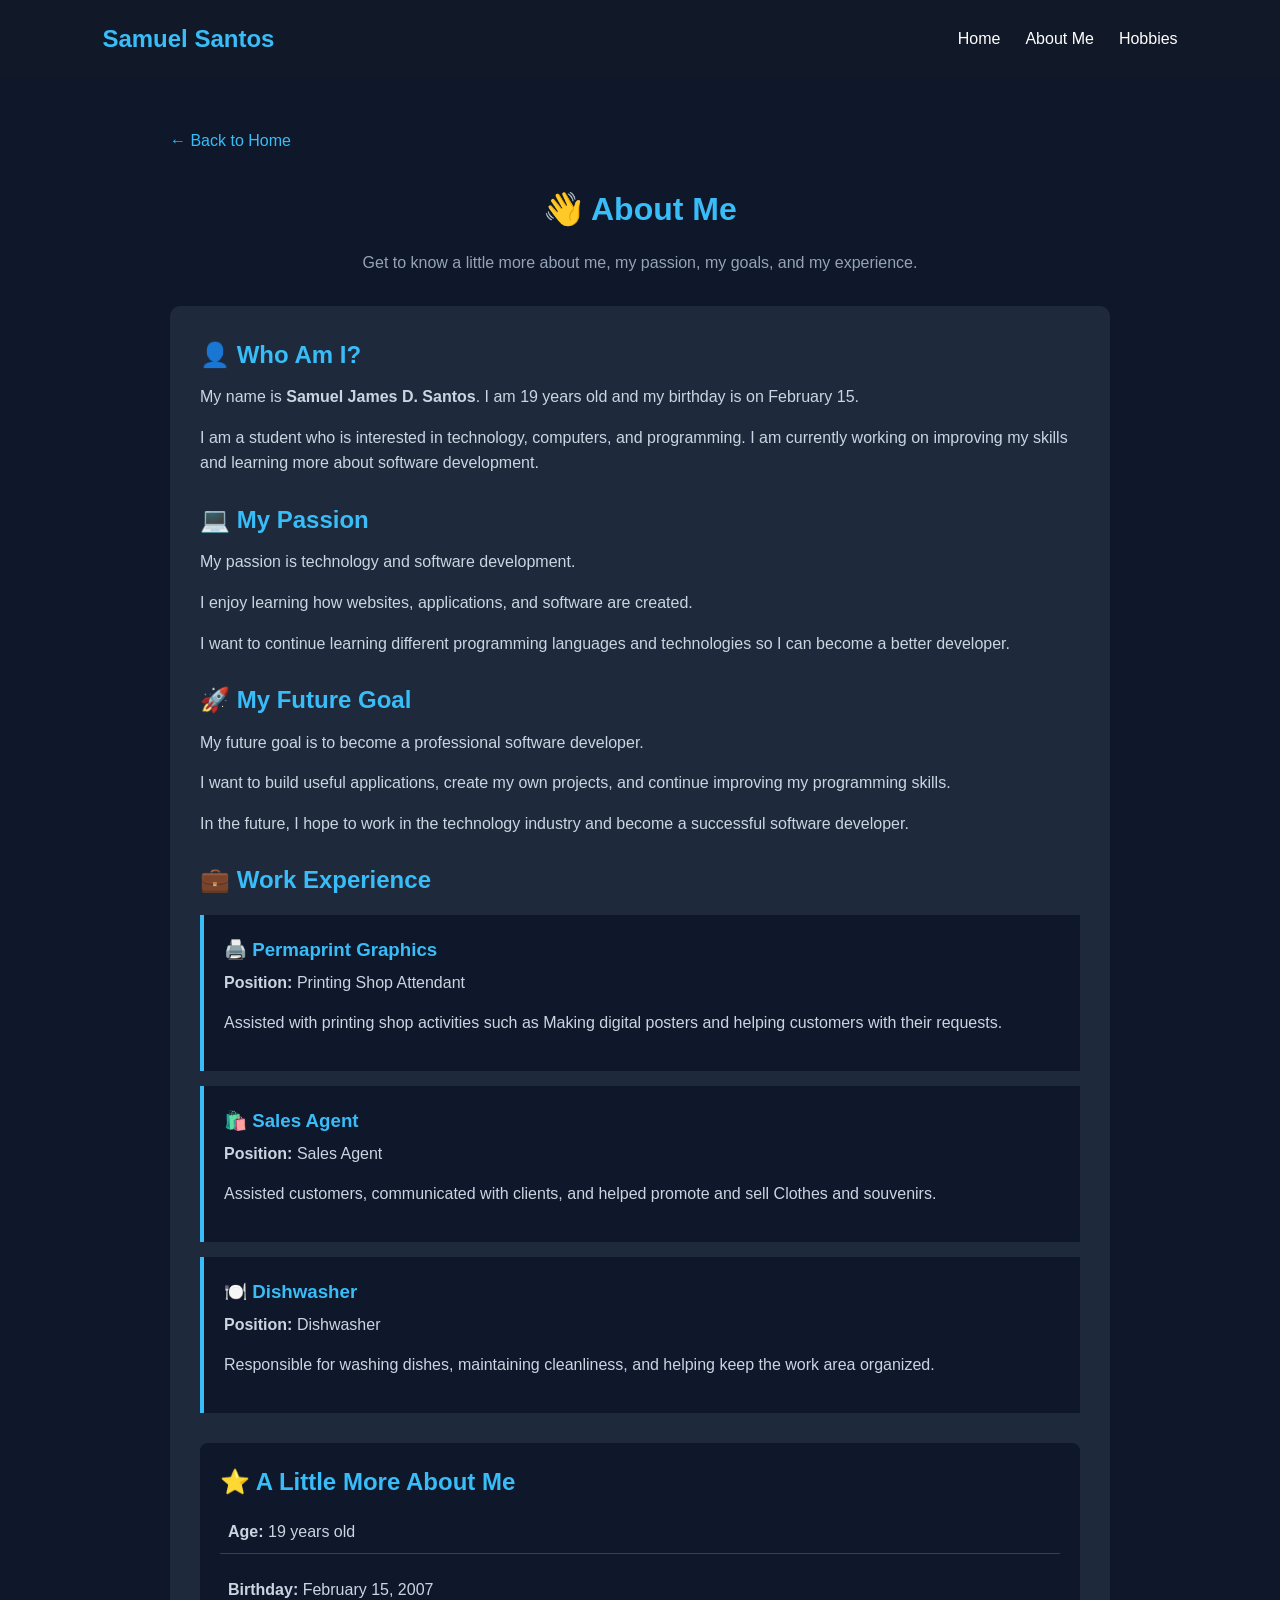
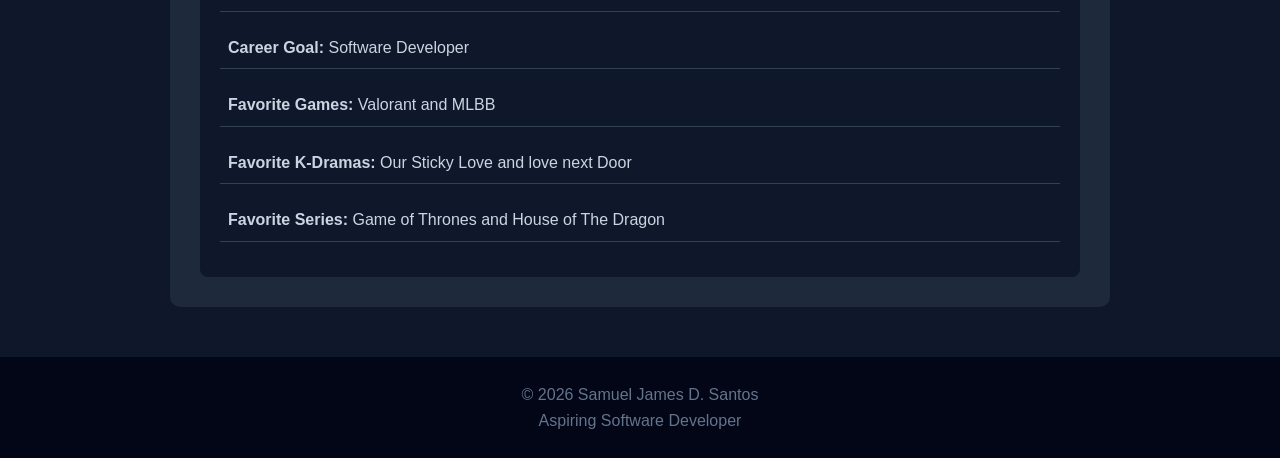
<file: about.html>
<!DOCTYPE html>
<html lang="en">

<head>
    <meta charset="UTF-8">
    <meta name="viewport" content="width=device-width, initial-scale=1.0">
    <title>About Me | Samuel Santos</title>
    <link rel="stylesheet" href="style.css">
</head>

<body>

    <nav>
        <h2>Samuel Santos</h2>

        <div class="nav-links">
            <a href="index.html">Home</a>
            <a href="about.html">About Me</a>
            <a href="hobbies.html">Hobbies</a>
        </div>
    </nav>

    <main class="detail-page">

        <a href="index.html" class="back-button">← Back to Home</a>

        <h1>👋 About Me</h1>

        <p class="page-description">
            Get to know a little more about me,
            my passion, my goals, and my experience.
        </p>

        <div class="detail-content">

            <h2>👤 Who Am I?</h2>

            <p>
                My name is <strong>Samuel James D. Santos</strong>.
                I am 19 years old and my birthday is on February 15.
            </p>

            <p>
                I am a student who is interested in technology,
                computers, and programming. I am currently working
                on improving my skills and learning more about
                software development.
            </p>

            <h2>💻 My Passion</h2>

            <p>
                My passion is technology and software development.
            </p>

            <p>
                I enjoy learning how websites, applications, and
                software are created. 
                
            </p>

            <p>
                I want to continue learning different programming
                languages and technologies so I can become a better
                developer.
            </p>

            <h2>🚀 My Future Goal</h2>

            <p>
                My future goal is to become a professional
                software developer.
            </p>

            <p>
                I want to build useful applications, create my own
                projects, and continue improving my programming skills.
            </p>

            <p>
                In the future, I hope to work in the technology
                industry and become a successful software developer.
            </p>

            <h2>💼 Work Experience</h2>

            <div class="experience-box">

                <h3>🖨️ Permaprint Graphics</h3>

                <p>
                    <strong>Position:</strong> Printing Shop Attendant
                </p>

                <p>
                    Assisted with printing shop activities such as Making digital posters
                  and helping customers with their requests.
                </p>

            </div>

            <div class="experience-box">

                <h3>🛍️ Sales Agent</h3>

                <p>
                    <strong>Position:</strong> Sales Agent
                </p>

                <p>
                    Assisted customers, communicated with clients,
                    and helped promote and sell Clothes and souvenirs.
                </p>

            </div>

            <div class="experience-box">

                <h3>🍽️ Dishwasher</h3>

                <p>
                    <strong>Position:</strong> Dishwasher
                </p>

                <p>
                    Responsible for washing dishes, maintaining
                    cleanliness, and helping keep the work area
                    organized.
                </p>

            </div>

            <div class="about-highlight">

                <h2>⭐ A Little More About Me</h2>

                <p>
                    <strong>Age:</strong> 19 years old
                </p>

                <p>
                    <strong>Birthday:</strong> February 15, 2007
                </p>

                <p>
                    <strong>Career Goal:</strong> Software Developer
                </p>

                <p>
                    <strong>Favorite Games:</strong> Valorant and MLBB
                </p>

                <p>
                    <strong>Favorite K-Dramas:</strong>
                    Our Sticky Love and love next Door
                </p>

                <p>
                    <strong>Favorite Series:</strong>
                    Game of Thrones and House of The Dragon
                </p>

            </div>

        </div>

    </main>

    <footer>
        <p>© 2026 Samuel James D. Santos</p>
        <p>Aspiring Software Developer</p>
    </footer>

</body>

</html>
</file>
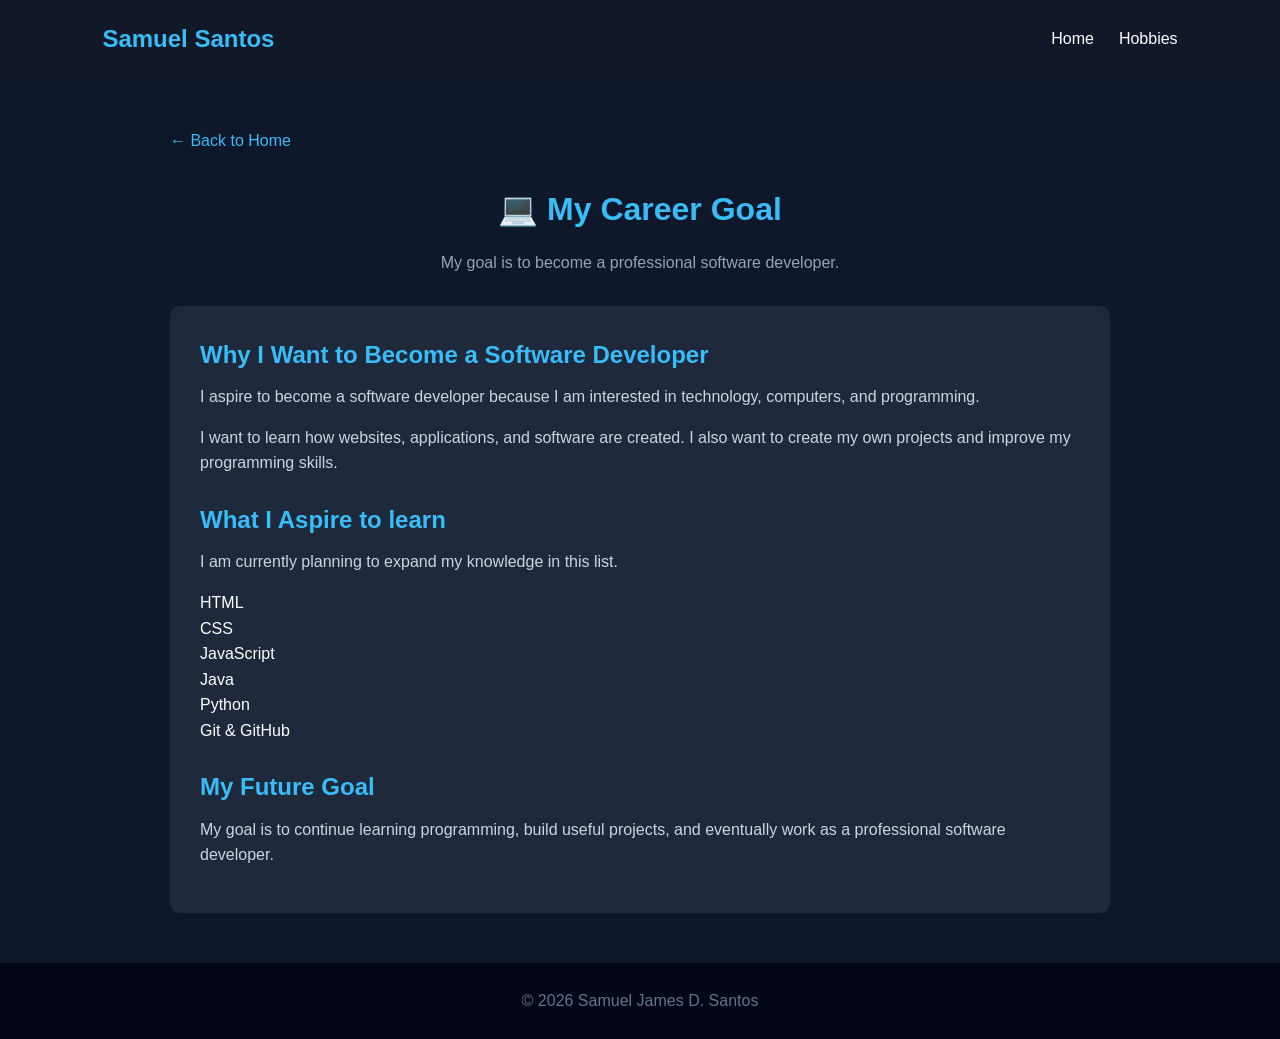
<file: careergoal.html>
<!DOCTYPE html>
<html lang="en">

<head>
    <meta charset="UTF-8">
    <meta name="viewport" content="width=device-width, initial-scale=1.0">
    <title>Career Goal | Samuel Santos</title>
    <link rel="stylesheet" href="style.css">
</head>

<body>

    <nav>
        <h2>Samuel Santos</h2>

        <div class="nav-links">
            <a href="index.html">Home</a>
            <a href="hobbies.html">Hobbies</a>
        </div>
    </nav>

    <main class="detail-page">

        <a href="index.html" class="back-button">← Back to Home</a>

        <h1>💻 My Career Goal</h1>

        <p class="page-description">
            My goal is to become a professional software developer.
        </p>

        <div class="detail-content">

            <h2>Why I Want to Become a Software Developer</h2>

            <p>
                I aspire to become a software developer because I am
                interested in technology, computers, and programming.
            </p>

            <p>
                I want to learn how websites, applications, and software
                are created. I also want to create my own projects and
                improve my programming skills.
            </p>

            <h2>What I Aspire to learn</h2>

            <p>
                I am currently planning to expand my knowledge in this list.
            </p>

            <div class="skill-list">

                <div>HTML</div>
                <div>CSS</div>
                <div>JavaScript</div>
                <div>Java</div>
                <div>Python</div>
                <div>Git & GitHub</div>

            </div>

            <h2>My Future Goal</h2>

            <p>
                My goal is to continue learning programming, build useful
                projects, and eventually work as a professional software
                developer.
            </p>

        </div>

    </main>

    <footer>
        <p>© 2026 Samuel James D. Santos</p>
    </footer>

</body>

</html>
</file>
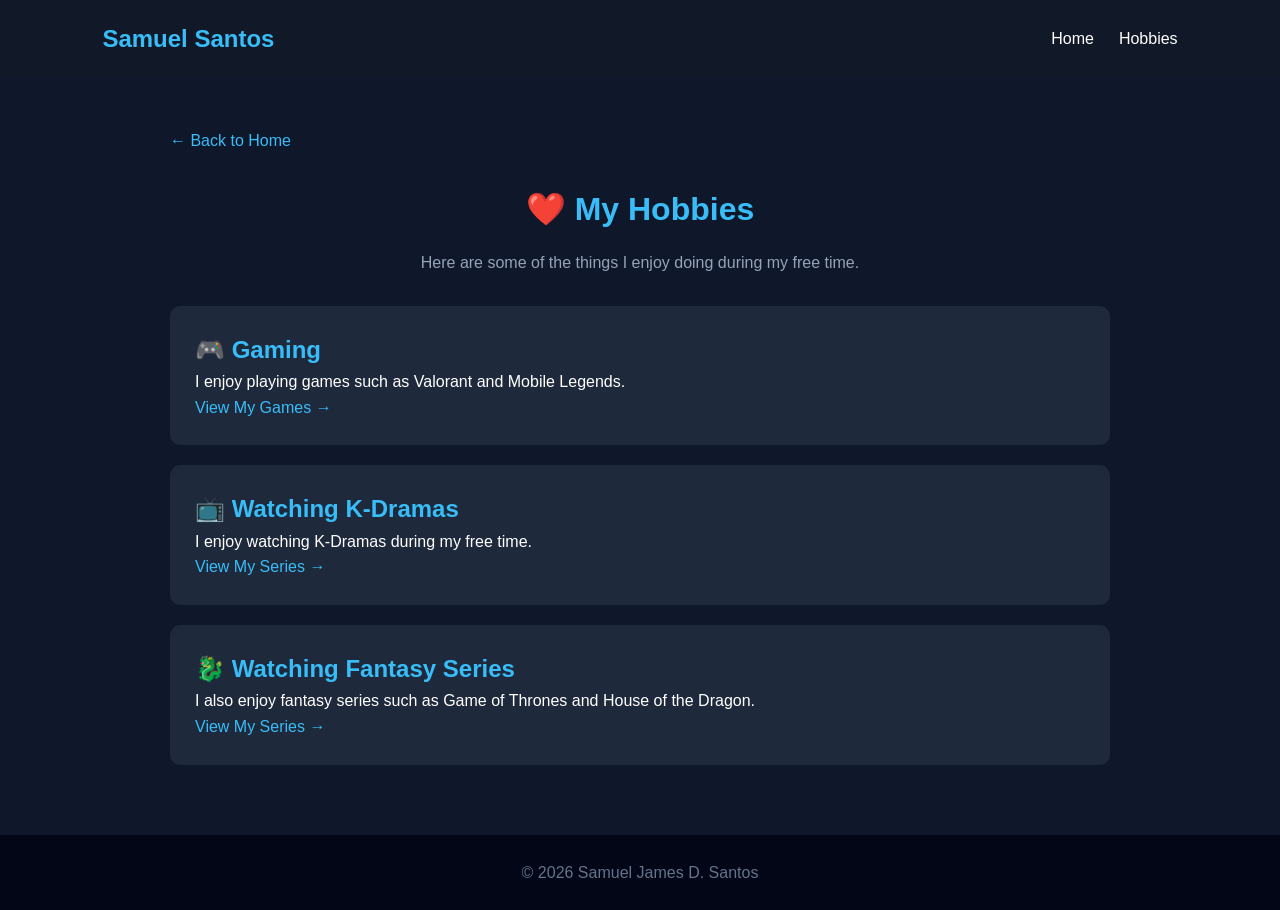
<file: hobbies.html>
<!DOCTYPE html>
<html lang="en">

<head>

    <meta charset="UTF-8">

    <meta name="viewport"
          content="width=device-width, initial-scale=1.0">

    <title>My Hobbies | Samuel Santos</title>

    <link rel="stylesheet" href="style.css">

</head>

<body>


    

    <nav>

        <h2>
            Samuel Santos
        </h2>

        <div class="nav-links">

            <a href="index.html">
                Home
            </a>

            <a href="hobbies.html">
                Hobbies
            </a>

        </div>

    </nav>


  

    <main class="detail-page">

        <a href="index.html" class="back-button">
            ← Back to Home
        </a>


        <h1>
            ❤️ My Hobbies
        </h1>


        <p class="page-description">

            Here are some of the things I enjoy
            doing during my free time.

        </p>


        <div class="hobby-box">

            <h2>
                🎮 Gaming
            </h2>

            <p>

                I enjoy playing games such as
                Valorant and Mobile Legends.

            </p>

            <a href="games.html" class="small-link">
                View My Games →
            </a>

        </div>


        <div class="hobby-box">

            <h2>
                📺 Watching K-Dramas
            </h2>

            <p>

                I enjoy watching K-Dramas during
                my free time.

            </p>

            <a href="series.html" class="small-link">
                View My Series →
            </a>

        </div>


        <div class="hobby-box">

            <h2>
                🐉 Watching Fantasy Series
            </h2>

            <p>

                I also enjoy fantasy series such as
                Game of Thrones and House of the Dragon.

            </p>

            <a href="series.html" class="small-link">
                View My Series →
            </a>

        </div>

    </main>


    <footer>

        <p>
            © 2026 Samuel James D. Santos
        </p>

    </footer>


</body>

</html>
</file>
<file: style.css>
* {
    box-sizing: border-box;
    margin: 0;
    padding: 0;
}

body {
    font-family: Arial, sans-serif;
    background-color: #0f172a;
    color: white;
    line-height: 1.6;
}

nav {
    background-color: #111827;
    padding: 20px 8%;
    display: flex;
    justify-content: space-between;
    align-items: center;
}

nav h2 {
    color: #38bdf8;
}

.nav-links {
    display: flex;
    gap: 25px;
}

.nav-links a {
    color: white;
    text-decoration: none;
}

.nav-links a:hover {
    color: #38bdf8;
}

.hero {
    min-height: 70vh;
    display: flex;
    align-items: center;
    justify-content: center;
    gap: 60px;
    padding: 60px 10%;
}

.profile-circle {
    width: 220px;
    height: 220px;
    border-radius: 50%;
    overflow: hidden;
}

.profile-circle img {
    width: 100%;
    height: 100%;
    object-fit: cover;
}

.hero-text {
    max-width: 600px;
}

.hello {
    color: #38bdf8;
}

.hero h1 {
    font-size: 45px;
}

.hero h2 {
    color: #cbd5e1;
}

.hero h2 span {
    color: #38bdf8;
}

.hero-text p {
    color: #cbd5e1;
    margin-top: 15px;
}

.buttons {
    margin-top: 25px;
}

.main-button {
    display: inline-block;
    background-color: #38bdf8;
    color: #0f172a;
    padding: 12px 20px;
    border-radius: 6px;
    text-decoration: none;
    font-weight: bold;
    margin-right: 8px;
}

.main-button:hover {
    background-color: #7dd3fc;
}

.secondary-button {
    background-color: transparent;
    color: #38bdf8;
    border: 2px solid #38bdf8;
}

.section {
    padding: 60px 10%;
    text-align: center;
}

.section-intro {
    color: #94a3b8;
    margin: 10px 0 30px;
}

.cards {
    display: flex;
    gap: 20px;
    justify-content: center;
}

.card {
    background-color: #1e293b;
    color: white;
    text-decoration: none;
    padding: 30px;
    border-radius: 10px;
    width: 30%;
}

.card:hover {
    background-color: #26364d;
}

.card-icon {
    font-size: 40px;
}

.card h3 {
    color: #38bdf8;
}

.card p {
    color: #cbd5e1;
}

.card span {
    display: block;
    color: #38bdf8;
    margin-top: 15px;
}

.contact {
    background-color: #111827;
    text-align: center;
    padding: 50px;
}

.contact p {
    color: #cbd5e1;
    margin: 8px;
}

.detail-page {
    max-width: 1000px;
    margin: auto;
    padding: 50px 30px;
}

.back-button {
    color: #38bdf8;
    text-decoration: none;
}

.detail-page h1 {
    text-align: center;
    color: #38bdf8;
    margin: 30px 0 15px;
}

.page-description {
    text-align: center;
    color: #94a3b8;
    margin-bottom: 30px;
}

.detail-content {
    background-color: #1e293b;
    padding: 30px;
    border-radius: 10px;
}

.detail-content h2 {
    color: #38bdf8;
    margin: 25px 0 10px;
}

.detail-content h2:first-child {
    margin-top: 0;
}

.detail-content p {
    color: #cbd5e1;
    margin-bottom: 15px;
}

.experience-box {
    background-color: #0f172a;
    padding: 20px;
    margin-top: 15px;
    border-left: 4px solid #38bdf8;
}

.experience-box h3 {
    color: #38bdf8;
}

.experience-box p {
    margin-top: 5px;
}

.about-highlight {
    background-color: #0f172a;
    padding: 20px;
    margin-top: 30px;
    border-radius: 8px;
}

.about-highlight p {
    border-bottom: 1px solid #334155;
    padding: 8px;
}

.big-grid {
    display: flex;
    gap: 25px;
}

.big-card {
    background-color: #1e293b;
    border-radius: 10px;
    overflow: hidden;
    flex: 1;
}

.big-image {
    height: 250px;
}

.big-image img {
    width: 100%;
    height: 100%;
    object-fit: cover;
}

.big-card-content {
    padding: 20px;
}

.big-card-content h2 {
    color: #38bdf8;
}

.hobby-box {
    background-color: #1e293b;
    padding: 25px;
    margin-bottom: 20px;
    border-radius: 10px;
}

.hobby-box h2 {
    color: #38bdf8;
}

.small-link {
    color: #38bdf8;
    text-decoration: none;
}

footer {
    background-color: #020617;
    text-align: center;
    padding: 25px;
    color: #64748b;
}
</file>
